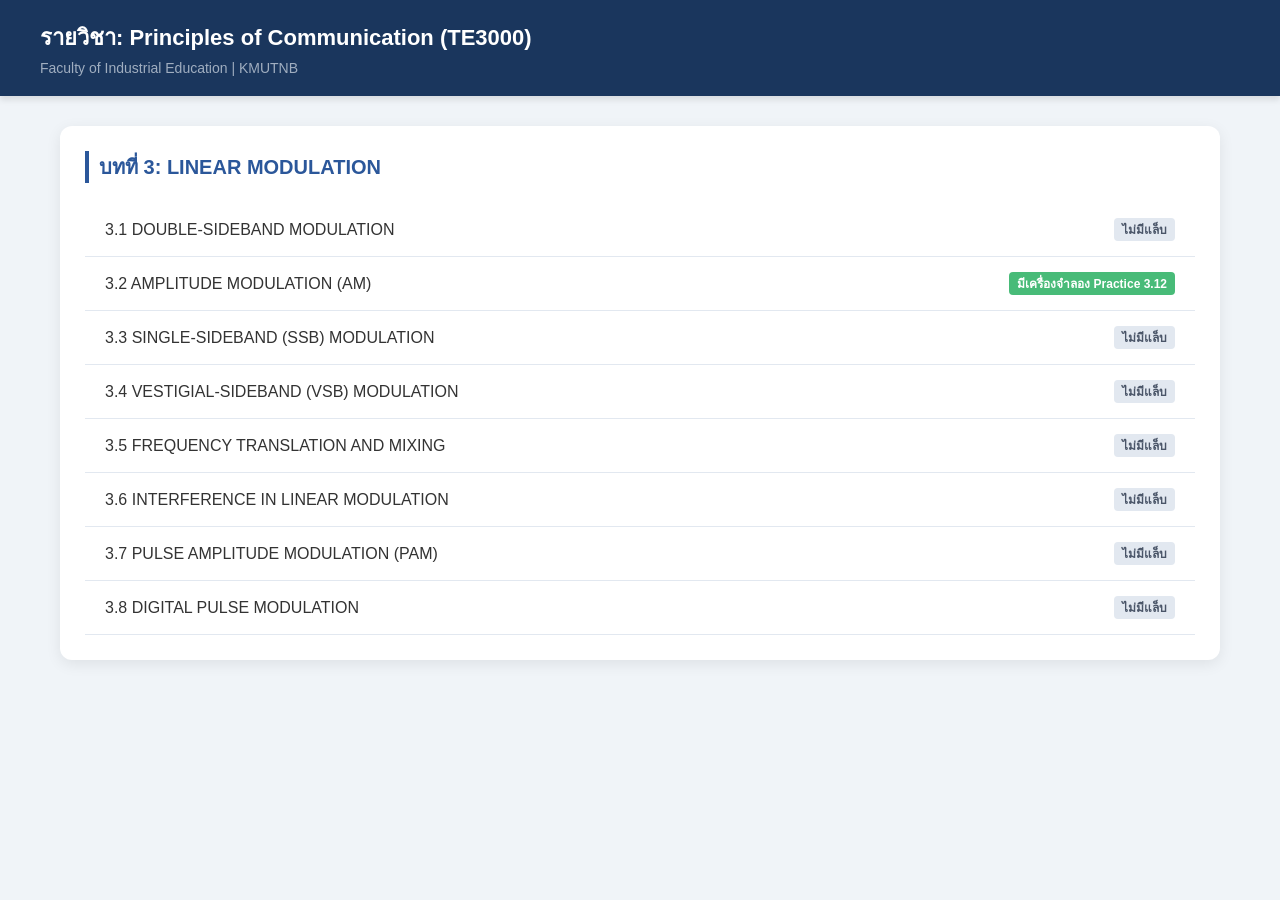
<file: index.html>
<!DOCTYPE html>
<html lang="th">
<head>
    <meta charset="UTF-8">
    <meta name="viewport" content="width=device-width, initial-scale=1.0">
    <title>Principles of Communication - Chapter 3</title>
    <link rel="stylesheet" href="style.css">
</head>
<body>

    <div class="header-bar">
        <h1>รายวิชา: Principles of Communication (TE3000)</h1>
        <p>Faculty of Industrial Education | KMUTNB</p>
    </div>

    <div class="container">
        
        <div id="main-menu" class="page active">
            <div class="card">
                <div class="chapter-title">บทที่ 3: LINEAR MODULATION</div>
                <ul class="menu-list">
                    <li class="menu-item" onclick="navigateTo('page-3-1')">
                        <span>3.1 DOUBLE-SIDEBAND MODULATION</span>
                        <span class="badge">ไม่มีแล็บ</span>
                    </li>
                    <li class="menu-item" onclick="navigateTo('page-3-2')">
                        <span>3.2 AMPLITUDE MODULATION (AM)</span>
                        <span class="badge" style="background-color: #48bb78; color: white;">มีเครื่องจำลอง Practice 3.12</span>
                    </li>
                    <li class="menu-item" onclick="navigateTo('page-3-3')">
                        <span>3.3 SINGLE-SIDEBAND (SSB) MODULATION</span>
                        <span class="badge">ไม่มีแล็บ</span>
                    </li>
                    <li class="menu-item" onclick="navigateTo('page-3-4')">
                        <span>3.4 VESTIGIAL-SIDEBAND (VSB) MODULATION</span>
                        <span class="badge">ไม่มีแล็บ</span>
                    </li>
                    <li class="menu-item" onclick="navigateTo('page-3-5')">
                        <span>3.5 FREQUENCY TRANSLATION AND MIXING</span>
                        <span class="badge">ไม่มีแล็บ</span>
                    </li>
                    <li class="menu-item" onclick="navigateTo('page-3-6')">
                        <span>3.6 INTERFERENCE IN LINEAR MODULATION</span>
                        <span class="badge">ไม่มีแล็บ</span>
                    </li>
                    <li class="menu-item" onclick="navigateTo('style-3-7')">
                        <span>3.7 PULSE AMPLITUDE MODULATION (PAM)</span>
                        <span class="badge">ไม่มีแล็บ</span>
                    </li>
                    <li class="menu-item" onclick="navigateTo('page-3-8')">
                        <span>3.8 DIGITAL PULSE MODULATION</span>
                        <span class="badge">ไม่มีแล็บ</span>
                    </li>
                </ul>
            </div>
        </div>

        <div id="page-3-2" class="page">
            <button class="btn-back" onclick="navigateTo('main-menu')">← กลับไปหน้าหลัก</button>
            
            <div id="am-simulator-container"></div>
        </div>

        <div id="page-3-1" class="page"><button class="btn-back" onclick="navigateTo('main-menu')">← กลับ</button><div class="card"><div class="chapter-title">3.1 DOUBLE-SIDEBAND MODULATION</div><p style="color:#718096">ยังไม่มีการอัปโหลดเนื้อหาในระบบ</p></div></div>
        <div id="page-3-3" class="page"><button class="btn-back" onclick="navigateTo('main-menu')">← กลับ</button><div class="card"><div class="chapter-title">3.3 SINGLE-SIDEBAND (SSB)</div><p style="color:#718096">อยู่ระหว่างการพัฒนา</p></div></div>
        <div id="page-3-4" class="page"><button class="btn-back" onclick="navigateTo('main-menu')">← กลับ</button><div class="card"><div class="chapter-title">3.4 VESTIGIAL-SIDEBAND (VSB)</div><p style="color:#718096">อยู่ระหว่างการพัฒนา</p></div></div>
        <div id="page-3-5" class="page"><button class="btn-back" onclick="navigateTo('main-menu')">← กลับ</button><div class="card"><div class="chapter-title">3.5 FREQUENCY TRANSLATION</div><p style="color:#718096">อยู่ระหว่างการพัฒนา</p></div></div>
        <div id="page-3-6" class="page"><button class="btn-back" onclick="navigateTo('main-menu')">← กลับ</button><div class="card"><div class="chapter-title">3.6 INTERFERENCE</div><p style="color:#718096">อยู่ระหว่างการพัฒนา</p></div></div>
        <div id="style-3-7" class="page"><button class="btn-back" onclick="navigateTo('main-menu')">← กลับ</button><div class="card"><div class="chapter-title">3.7 PULSE AMPLITUDE (PAM)</div><p style="color:#718096">อยู่ระหว่างการพัฒนา</p></div></div>
        <div id="page-3-8" class="page"><button class="btn-back" onclick="navigateTo('main-menu')">← กลับ</button><div class="card"><div class="chapter-title">3.8 DIGITAL PULSE MODULATION</div><p style="color:#718096">อยู่ระหว่างการพัฒนา</p></div></div>

    </div>

    <script src="theory-data.js"></script>
    <script src="app.js"></script>
</body>
</html>
</file>
<file: style.css>
* {
    box-sizing: border-box;
    font-family: 'Segoe UI', Tahoma, Geneva, Verdana, sans-serif;
}
body {
    background-color: #f0f4f8;
    color: #333;
    margin: 0;
    padding: 0;
}
.header-bar {
    background-color: #1a365d;
    color: #ffffff;
    padding: 20px 40px;
    box-shadow: 0 4px 6px rgba(0,0,0,0.1);
}
.header-bar h1 {
    margin: 0;
    font-size: 22px;
    font-weight: bold;
}
.header-bar p {
    margin: 5px 0 0 0;
    font-size: 14px;
    color: #a0aec0;
}
.container {
    max-width: 1200px;
    margin: 30px auto;
    padding: 0 20px;
}
.card {
    background: white;
    padding: 25px;
    border-radius: 12px;
    box-shadow: 0 4px 15px rgba(0,0,0,0.08);
    margin-bottom: 25px;
}
.chapter-title {
    color: #2b579a;
    font-size: 20px;
    font-weight: bold;
    margin-top: 0;
    margin-bottom: 20px;
    border-left: 4px solid #2b579a;
    padding-left: 10px;
}
.menu-list {
    list-style: none;
    padding: 0;
    margin: 0;
}
.menu-item {
    padding: 15px 20px;
    border-bottom: 1px solid #e2e8f0;
    cursor: pointer;
    transition: all 0.2s;
    display: flex;
    justify-content: space-between;
    align-items: center;
}
.menu-item:hover {
    background-color: #ebf8ff;
    color: #2b579a;
    padding-left: 30px;
}
.menu-item .badge {
    background-color: #e2e8f0;
    color: #4a5568;
    padding: 2px 8px;
    border-radius: 4px;
    font-size: 12px;
    font-weight: bold;
}
.btn-back {
    background-color: #4a5568;
    color: white;
    border: none;
    padding: 8px 16px;
    border-radius: 4px;
    cursor: pointer;
    font-weight: bold;
    margin-bottom: 20px;
    display: inline-flex;
    align-items: center;
}
.btn-back:hover {
    background-color: #2d3748;
}
.page {
    display: none;
}
.page.active {
    display: block;
}

/* --- โซนควบคุมของเครื่องจำลอง AM --- */
.control-panel {
    background: #f8fafc;
    padding: 20px;
    border-radius: 8px;
    border-left: 5px solid #2b579a;
    margin-bottom: 25px;
}
.panel-title {
    font-weight: bold;
    font-size: 16px;
    margin-bottom: 15px;
    color: #2b579a;
    display: flex;
    justify-content: space-between;
    align-items: center;
}
.btn-reset {
    background: #2b579a;
    color: white;
    border: none;
    padding: 5px 12px;
    border-radius: 4px;
    cursor: pointer;
    font-size: 12px;
}
.btn-reset:hover { background: #1e3d70; }
.grid-controls { display: table; width: 100%; }
.grid-row { display: table-row; }
.grid-cell { display: table-cell; width: 25%; padding: 10px; vertical-align: top; }
.control-group { margin-bottom: 10px; }
.control-group label { display: block; font-size: 13px; font-weight: 600; margin-bottom: 5px; }
.control-group input[type="range"] { width: 100%; margin-top: 5px; }
.value-display { font-weight: normal; color: #2b579a; }
.math-box {
    background: #fff;
    border: 1px solid #e2e8f0;
    padding: 12px;
    border-radius: 6px;
    margin-top: 15px;
    font-family: 'Times New Roman', Times, serif;
    font-size: 15px;
    line-height: 1.5;
}
.math-title { font-family: sans-serif; font-size: 12px; color: #718096; text-transform: uppercase; margin-bottom: 5px; }
.canvas-container { margin-bottom: 20px; background: #fff; border: 1px solid #e2e8f0; border-radius: 8px; padding: 15px; }
.canvas-title { font-size: 14px; font-weight: bold; margin-bottom: 8px; color: #4a5568; }
canvas { width: 100%; height: 160px; display: block; }
.analysis-panel { background: #edf2f7; padding: 20px; border-radius: 8px; border-top: 4px solid #48bb78; }
.analysis-grid { display: table; width: 100%; }
.analysis-cell { display: table-cell; width: 33.33%; padding: 10px; vertical-align: top; }
.stat-card { background: white; padding: 15px; border-radius: 6px; box-shadow: 0 2px 4px rgba(0,0,0,0.04); height: 100%; }
.stat-label { font-size: 12px; color: #718096; font-weight: 600; text-transform: uppercase; }
.stat-value { font-size: 18px; font-weight: bold; color: #2d3748; margin: 8px 0; }
.stat-desc { font-size: 12px; color: #a0aec0; }

@media (max-width: 768px) {
    .grid-cell, .analysis-cell { display: block; width: 100%; padding: 5px 0; }
}
</file>
